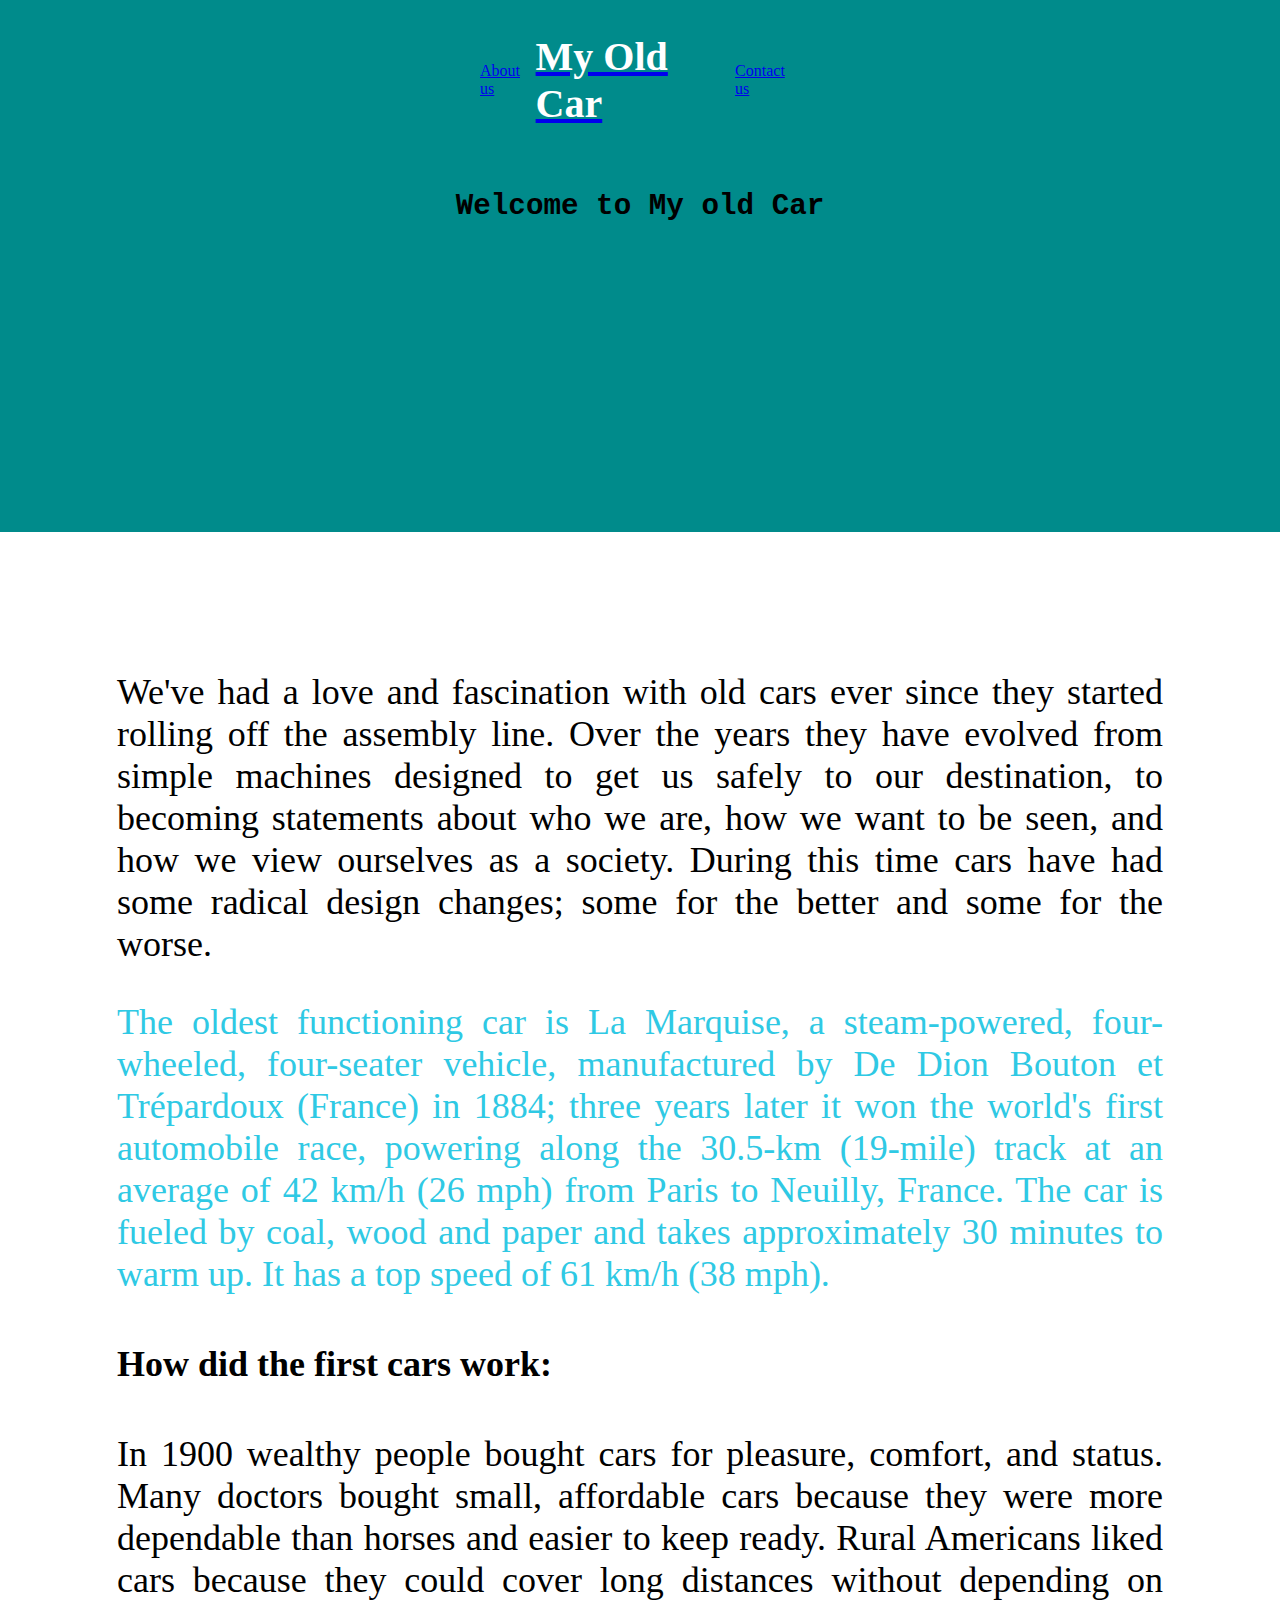
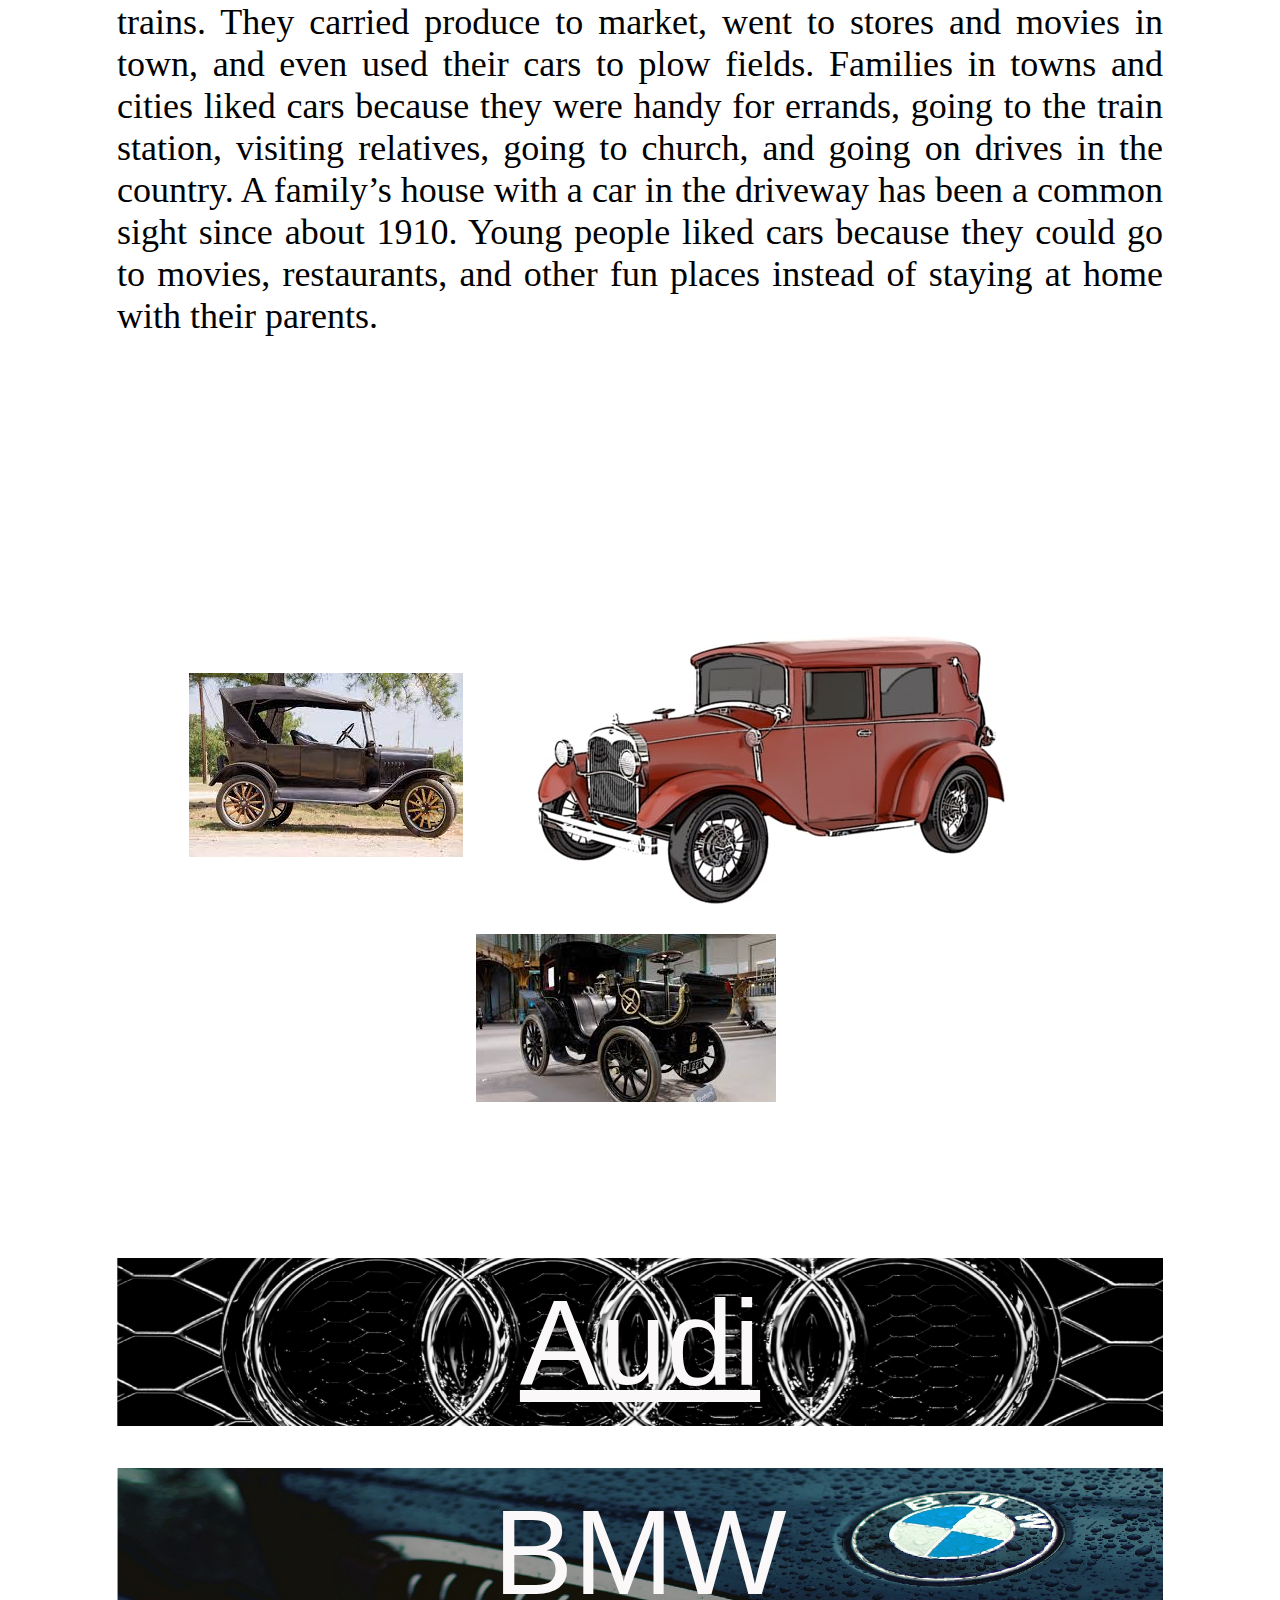
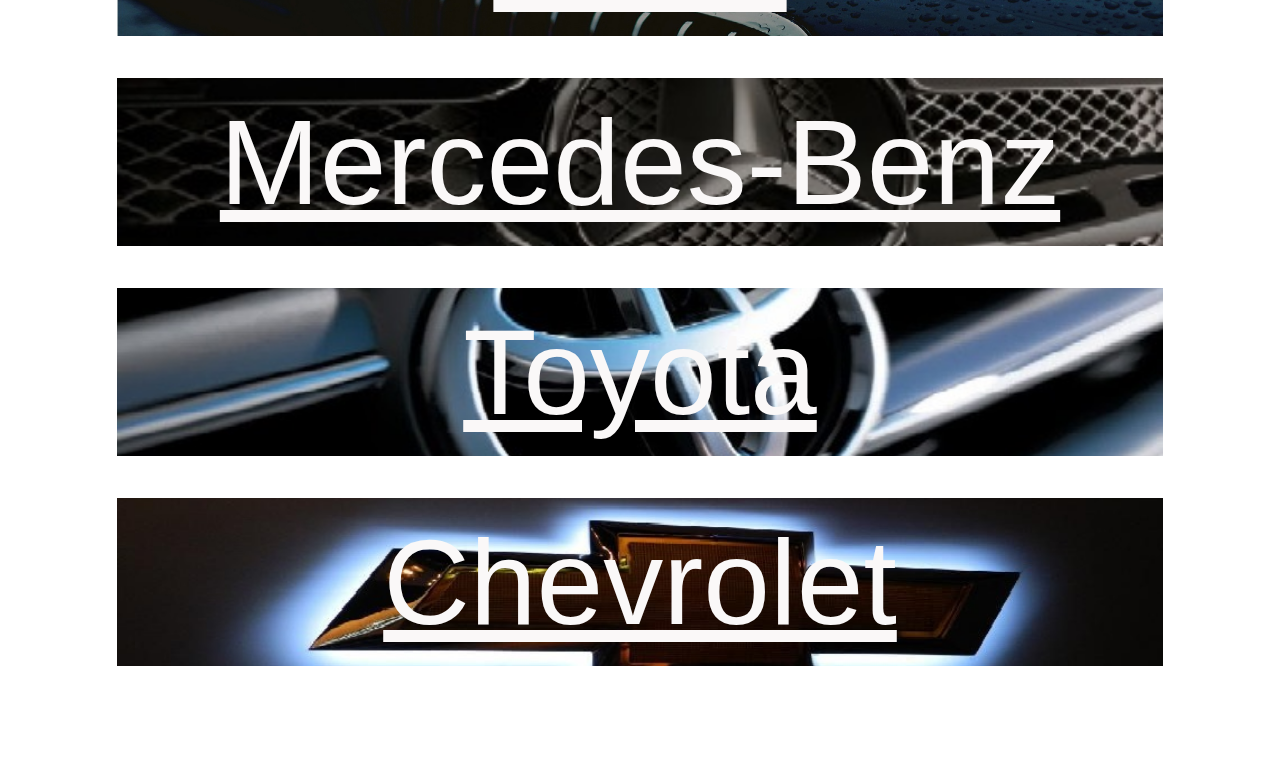
<file: index.html>
<!DOCTYPE html>
<html lang="en">
<head>
    <meta charset="UTF-8">
    <meta http-equiv="X-UA-Compatible" content="IE=edge">
    <meta name="viewport" content="width=device-width, initial-scale=1.0">
    <title>Old Car</title>
    <link rel="stylesheet" href="style.css">
</head>
<body>
    <div id="navbarcentre">
        <div class="navbar"><a href="page5.html" alt="About us" target="_blank">About us</a>
        <a href="index.html" alt="mainpage" target="_blank"><h2>My Old Car</h2> </a>    
        <a href="page6.html" alt="Contact us" target="_blank">Contact us</a>
        </div>
        <div class="welcometext"><h3>Welcome to My old Car</h3></div>

    </div>
    
    <div>
        <div class="allcontent">
        <p>We've had a love and fascination with old cars ever since they started rolling off the assembly line. Over the years they have evolved from simple machines designed to get us safely to our destination, to becoming statements about who we are, how we want to be seen, and how we view ourselves as a society. During this time cars have had some radical design changes; some for the better and some for the worse.</p>
        <P class="greentext">The oldest functioning car is La Marquise, a steam-powered, four-wheeled, four-seater vehicle, manufactured by De Dion Bouton et Trépardoux (France) in 1884; three years later it won the world's first automobile race, powering along the 30.5-km (19-mile) track at an average of 42 km/h (26 mph) from Paris to Neuilly, France. The car is fueled by coal, wood and paper and takes approximately 30 minutes to warm up. It has a top speed of 61 km/h (38 mph).

        </P>
        <h4>How did the first cars work:</h4>
        <p>
        In 1900 wealthy people bought cars for pleasure, comfort, and status. Many doctors bought small, affordable cars because they were more dependable than horses and easier to keep ready. Rural Americans liked cars because they could cover long distances without depending on trains. They carried produce to market, went to stores and movies in town, and even used their cars to plow fields. Families in towns and cities liked cars because they were handy for errands, going to the train station, visiting relatives, going to church, and going on drives in the country. A family’s house with a car in the driveway has been a common sight since about 1910. Young people liked cars because they could go to movies, restaurants, and other fun places instead of staying at home with their parents.

        </p>
        </div>
        <br>
        <!-- <p> <a href="https://www.google.com/" target="_blank"> These</a> cars made  -->
        <div class="imgcontent">
        <br>
        <img src="car1.jpeg" > <img src="car2.jpg"> <img src="car3.jpeg" >
        </div>
        <div class="allcontent">
            <div class="container">
                <div>
                    <a class="box audi" href="Audi.html" alt="Audi" target="_blank">Audi</a>
                </div>
                 <br>
                <div>
                    <a class="box bmw" href="bmw.html" alt="BMW" target="_blank">BMW</a>
                </div>
                 <br>
                <div>
                    <a class="box benz" href="benz.html" alt="benz" target="_blank">Mercedes-Benz</a>
                </div>
                 <br>
                <div>
                    <a class="box toyota" href="toyota.html" alt="toyota" target="_blank">Toyota</a>
                </div>
                 <br>
                <div>
                    <a class="box chevrolet" href="chevrolet.html" alt="chevrolet" target="_blank">Chevrolet</a>
                </div>

            </div>
        </div>
    

    
    </div>

           
</body>
</html>
</file>
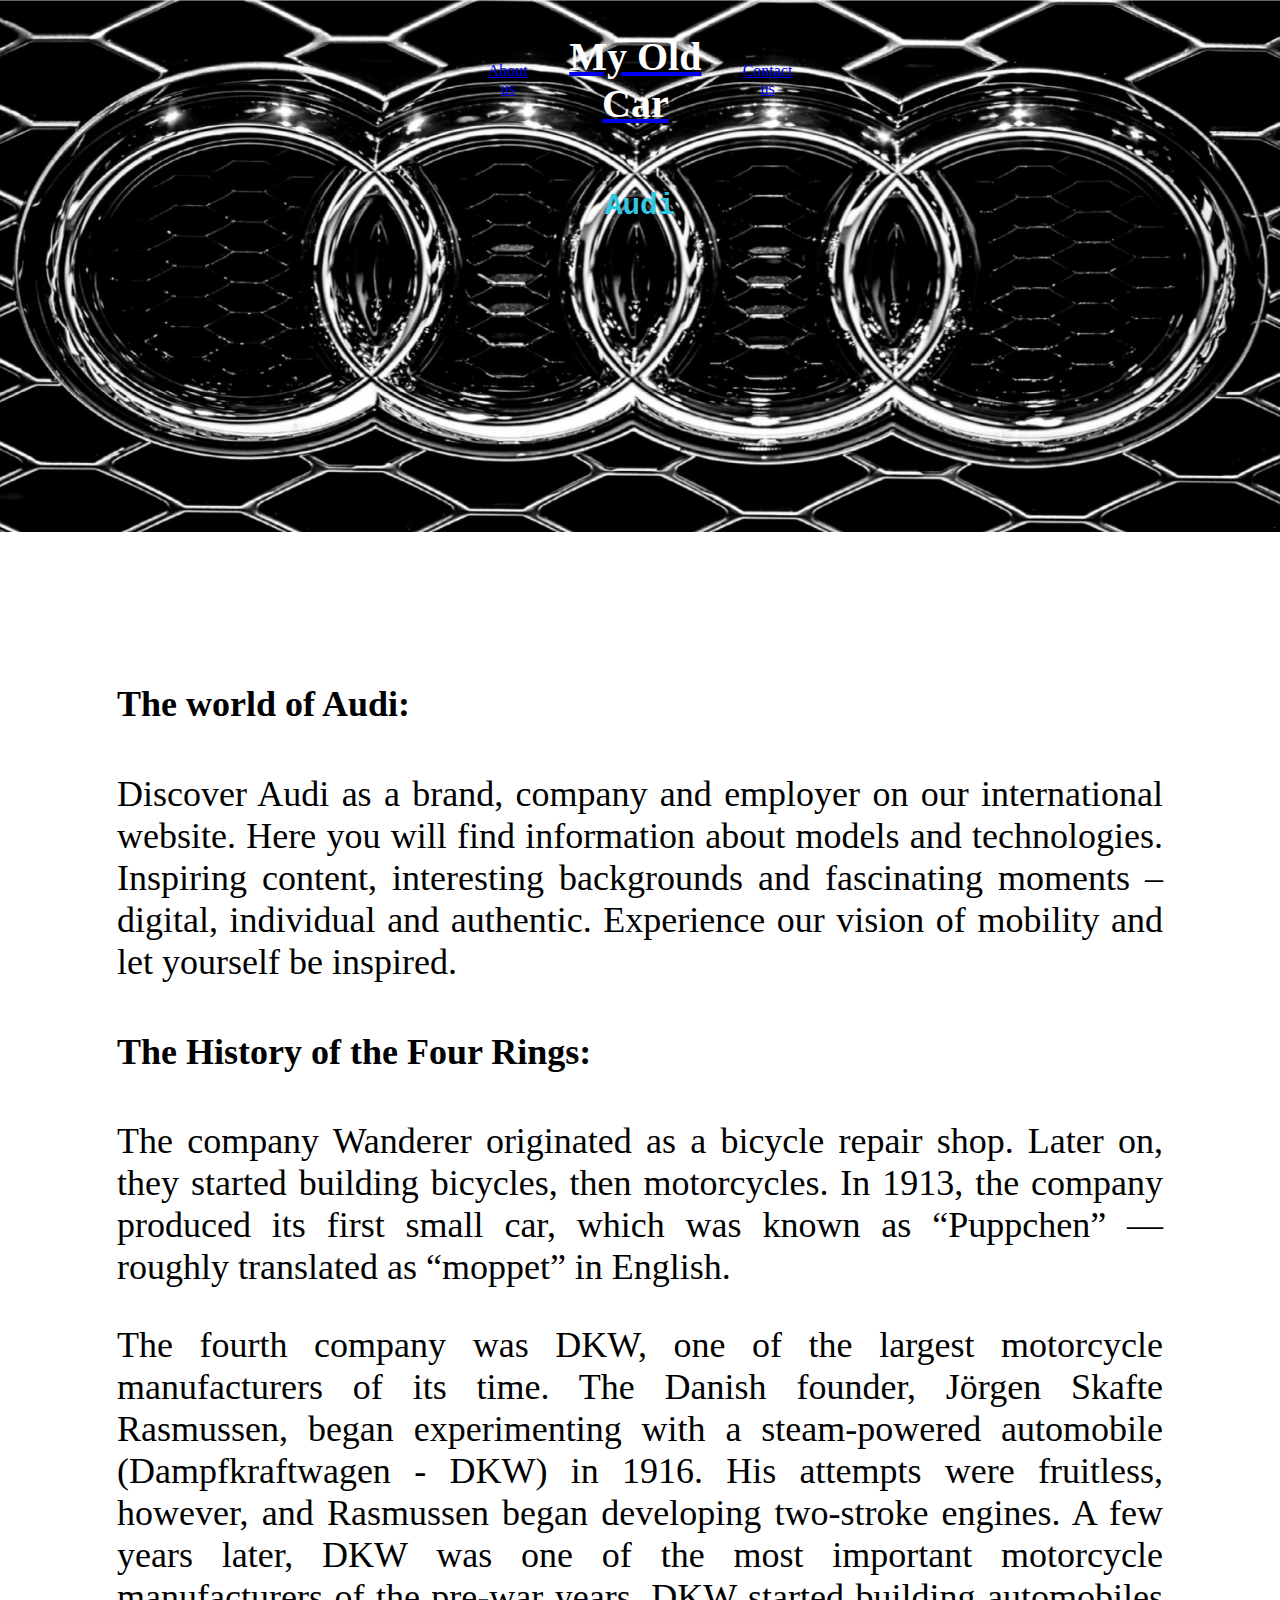
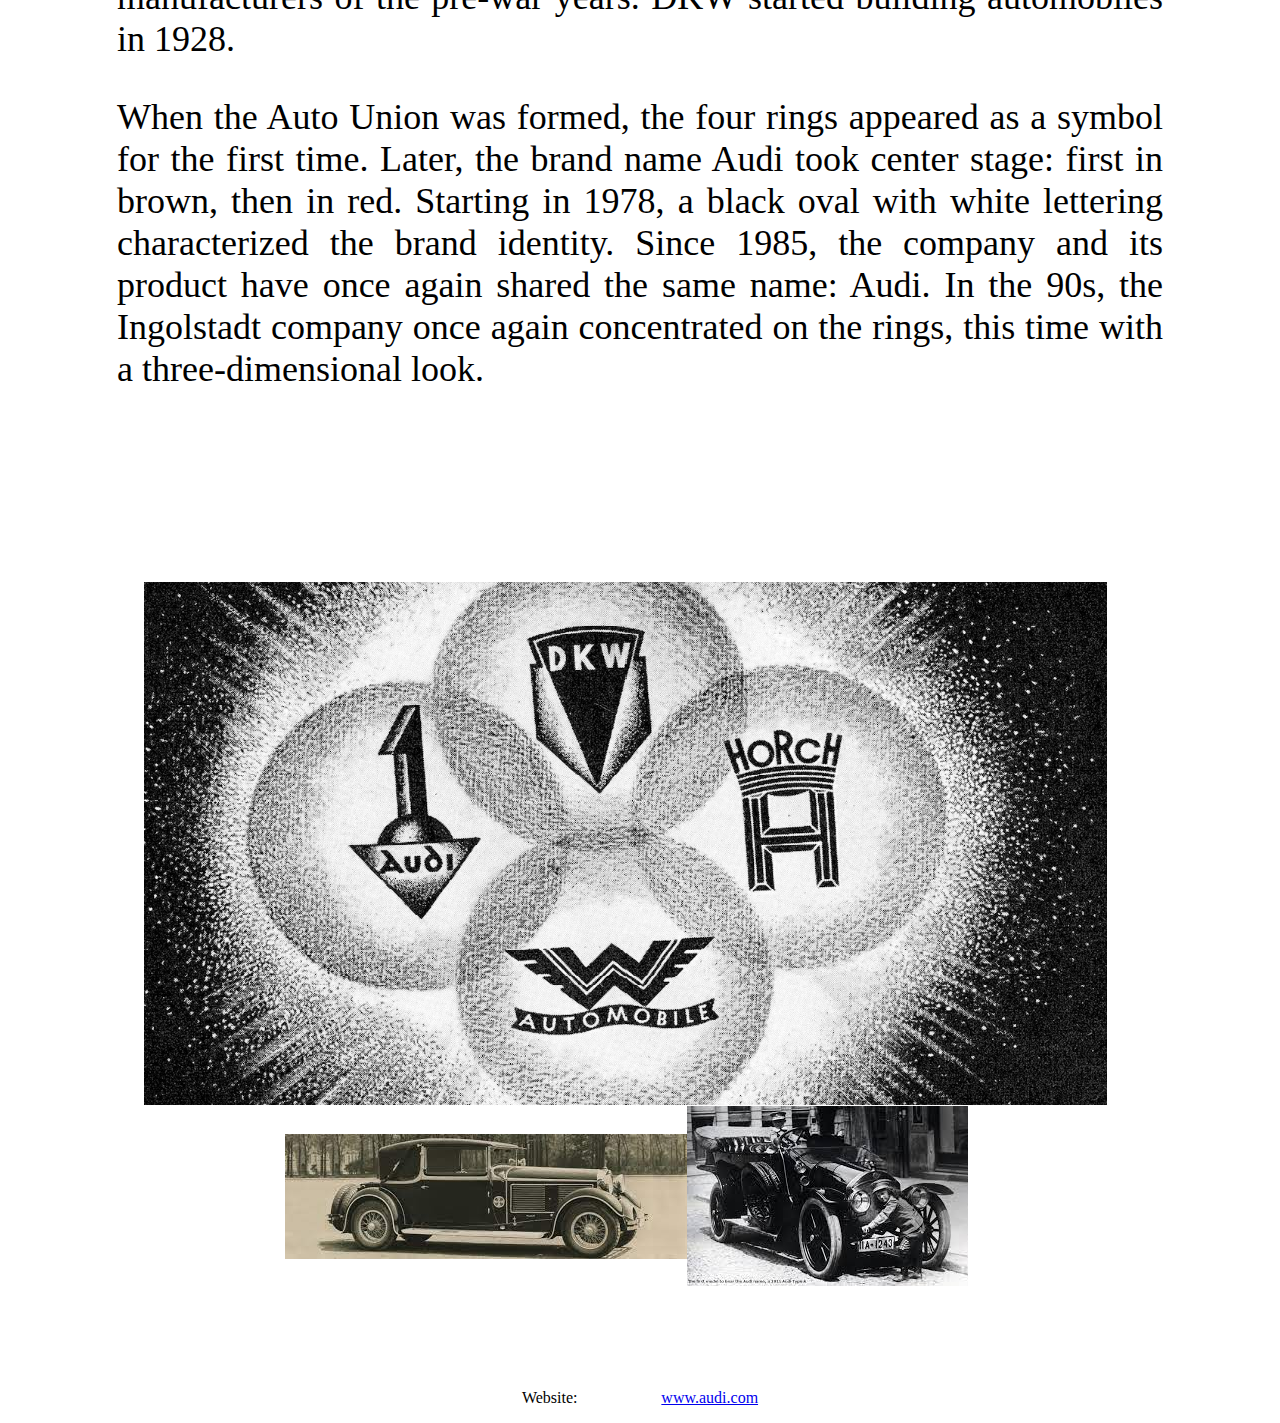
<file: Audi.html>
<!DOCTYPE html>
<html lang="en">
<head>
    <meta charset="UTF-8">
    <meta http-equiv="X-UA-Compatible" content="IE=edge">
    <meta name="viewport" content="width=device-width, initial-scale=1.0">
    <title>Old Car-Audi</title>
    <link rel="stylesheet" href="style.css">
</head>
<body>
    <div id="navbarcentre" class="audi">
        <div class="navbar"><a href="page5.html" alt="About us" target="_blank">About us</a>
        <a href="index.html" alt="mainpage" target="_blank"><h2>My Old Car</h2> </a>        
        <a href="page6.html" alt="Contact us" target="_blank">Contact us</a>
        </div>
        <div class="welcometext greentext"><h3>Audi</h3></div>

    </div>
    <div class="allcontent">
        <p><h4> The world of Audi: </h4></p>
        <p>Discover Audi as a brand, company and employer on our international website. Here you will find information about models and technologies. Inspiring content, interesting backgrounds and fascinating moments – digital, individual and authentic. Experience our vision of mobility and let yourself be inspired.
        </p>
        <p><h4> The History of the Four Rings: </h4></p>
        <p>
        The company Wanderer originated as a bicycle repair shop. Later on, they started building bicycles, then motorcycles. In 1913, the company produced its first small car, which was known as “Puppchen” — roughly translated as “moppet” in English.</p>
        <p>The fourth company was DKW, one of the largest motorcycle manufacturers of its time. The Danish founder, Jörgen Skafte Rasmussen, began experimenting with a steam-powered automobile (Dampfkraftwagen - DKW) in 1916. His attempts were fruitless, however, and Rasmussen began developing two-stroke engines. A few years later, DKW was one of the most important motorcycle manufacturers of the pre-war years. DKW started building automobiles in 1928.</p>
        <p>When the Auto Union was formed, the four rings appeared as a symbol for the first time. Later, the brand name Audi took center stage: first in brown, then in red. Starting in 1978, a black oval with white lettering characterized the brand identity. Since 1985, the company and its product have once again shared the same name: Audi. In the 90s, the Ingolstadt company once again concentrated on the rings, this time with a three-dimensional look.</p>

    </div>
    <div class="imgcontent">
        <img src="Audi.four brands.jpg" >
        <img src="audi old1.jpeg" > <img src="audi old2.jpeg">
    </div>
    
    <p class="navbar">
        Website:<a href="https://www.audi.com/" target="_blank">www.audi.com</a>
    </p>
    
    
</body>
</html>
</file>
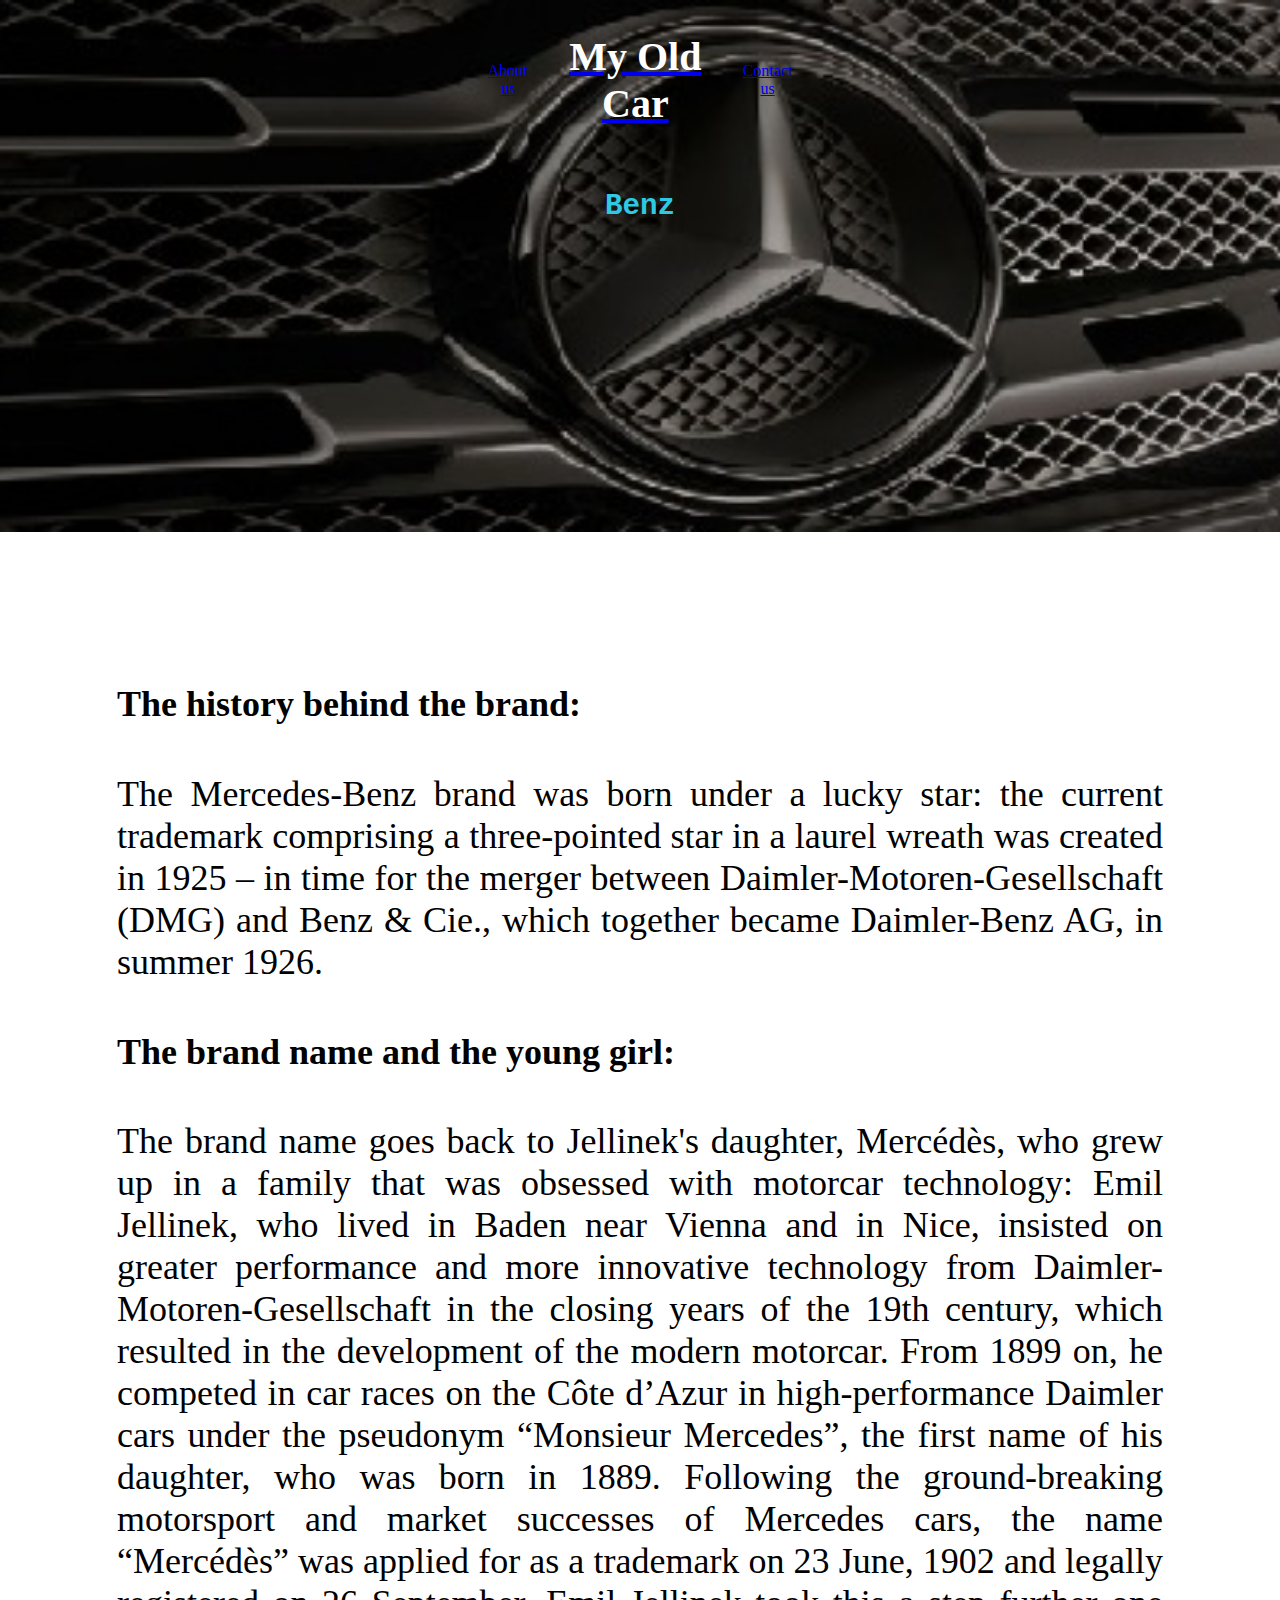
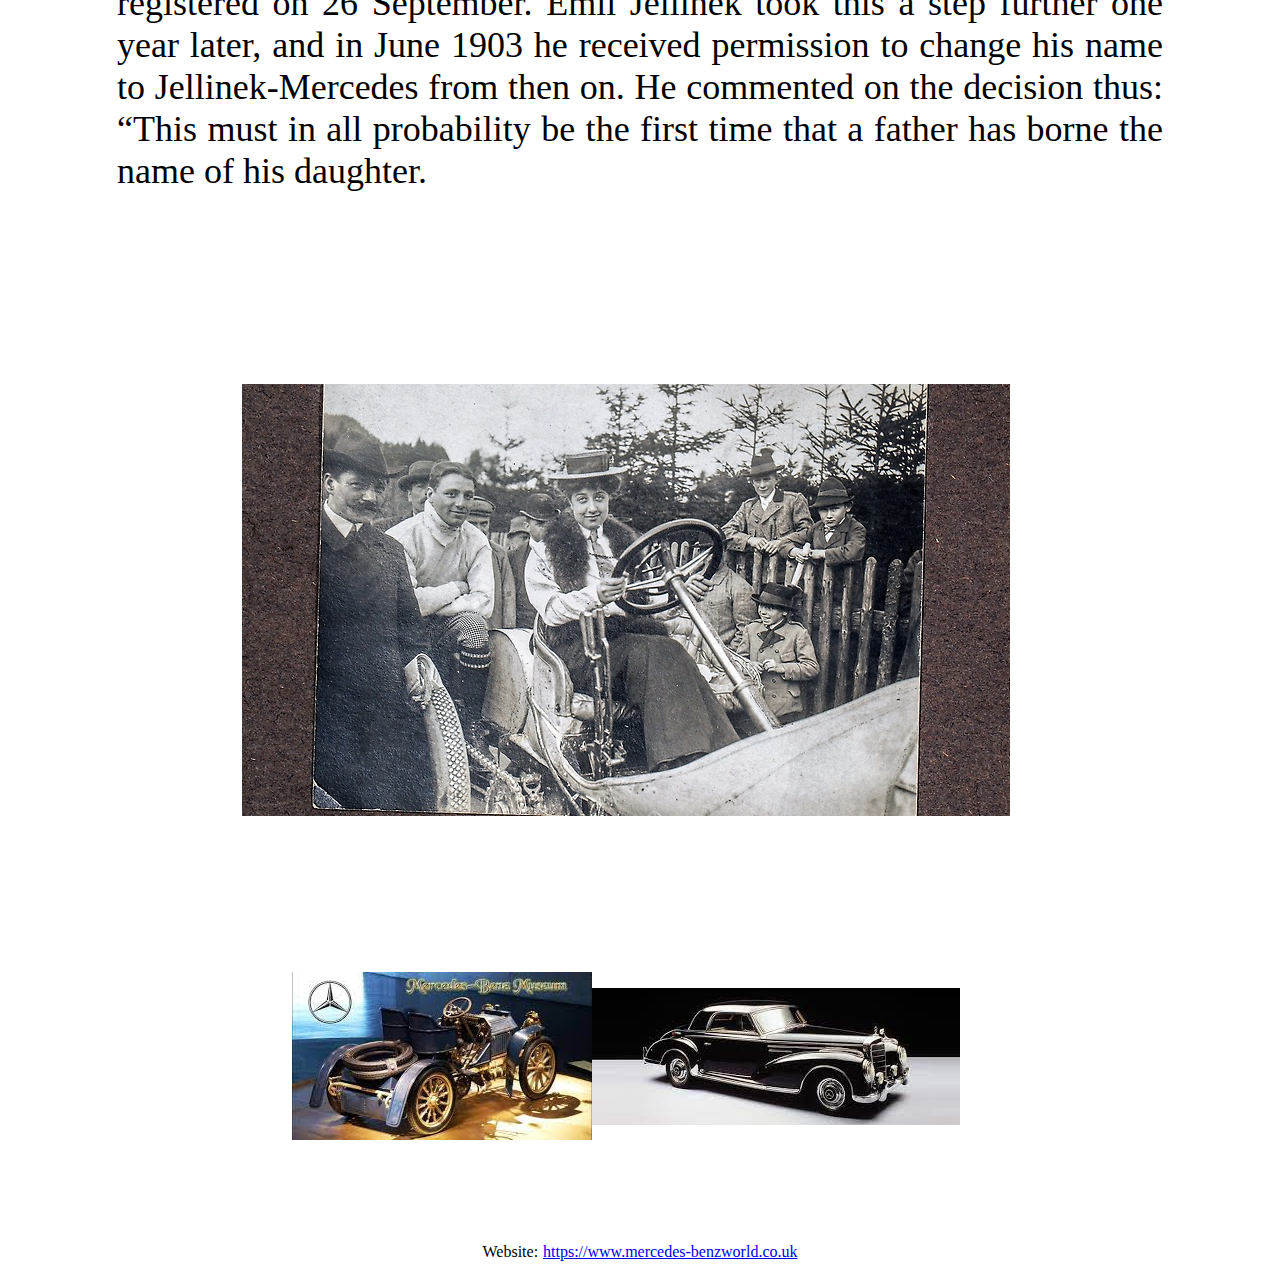
<file: benz.html>
<!DOCTYPE html>
<html lang="en">
<head>
    <meta charset="UTF-8">
    <meta http-equiv="X-UA-Compatible" content="IE=edge">
    <meta name="viewport" content="width=device-width, initial-scale=1.0">
    <title>Old Car-Benz</title>
    <link rel="stylesheet" href="style.css">
</head>
<body>
    <div id="navbarcentre" class="benz">
        <div class="navbar"><a href="page5.html" alt="About us" target="_blank">About us</a>
        <a href="index.html" alt="mainpage" target="_blank"><h2>My Old Car</h2> </a>        
        <a href="page6.html" alt="Contact us" target="_blank">Contact us</a>
        </div>
        <div class="welcometext greentext"><h3>Benz</h3></div>

    </div>
    <div class="allcontent">
        <p><h4>The history behind the brand: </h4></p>
        <p>The Mercedes-Benz brand was born under a lucky star: the current trademark comprising a three-pointed star in a laurel wreath was created in 1925 – in time for the merger between Daimler-Motoren-Gesellschaft (DMG) and Benz & Cie., which together became Daimler-Benz AG, in summer 1926.
        </p>
        <p><h4> The brand name and the young girl: </h4></p>
        <p>
            The brand name goes back to Jellinek's daughter, Mercédès, who grew up in a family that was obsessed with motorcar technology: Emil Jellinek, who lived in Baden near Vienna and in Nice, insisted on greater performance and more innovative technology from Daimler-Motoren-Gesellschaft in the closing years of the 19th century, which resulted in the development of the modern motorcar. From 1899 on, he competed in car races on the Côte d’Azur in high-performance Daimler cars under the pseudonym “Monsieur Mercedes”, the first name of his daughter, who was born in 1889.
            Following the ground-breaking motorsport and market successes of Mercedes cars, the name “Mercédès” was applied for as a trademark on 23 June, 1902 and legally registered on 26 September. Emil Jellinek took this a step further one year later, and in June 1903 he received permission to change his name to Jellinek-Mercedes from then on. He commented on the decision thus: “This must in all probability be the first time that a father has borne the name of his daughter.</p>
        

    </div>
    <div class="imgcontent">
        <img src="Benz old3.jpeg" > <br></div>
    <div class="imgcontent">
        <img src="Benz old1.jpeg" >
        <img src="Benz old2.jpeg" > 
    </div>
    
    <p class="navbar">
        Website:<a href="https://www.mercedes-benzworld.co.uk/" target="_blank">https://www.mercedes-benzworld.co.uk</a>
    </p>
</body>
</html>
</file>
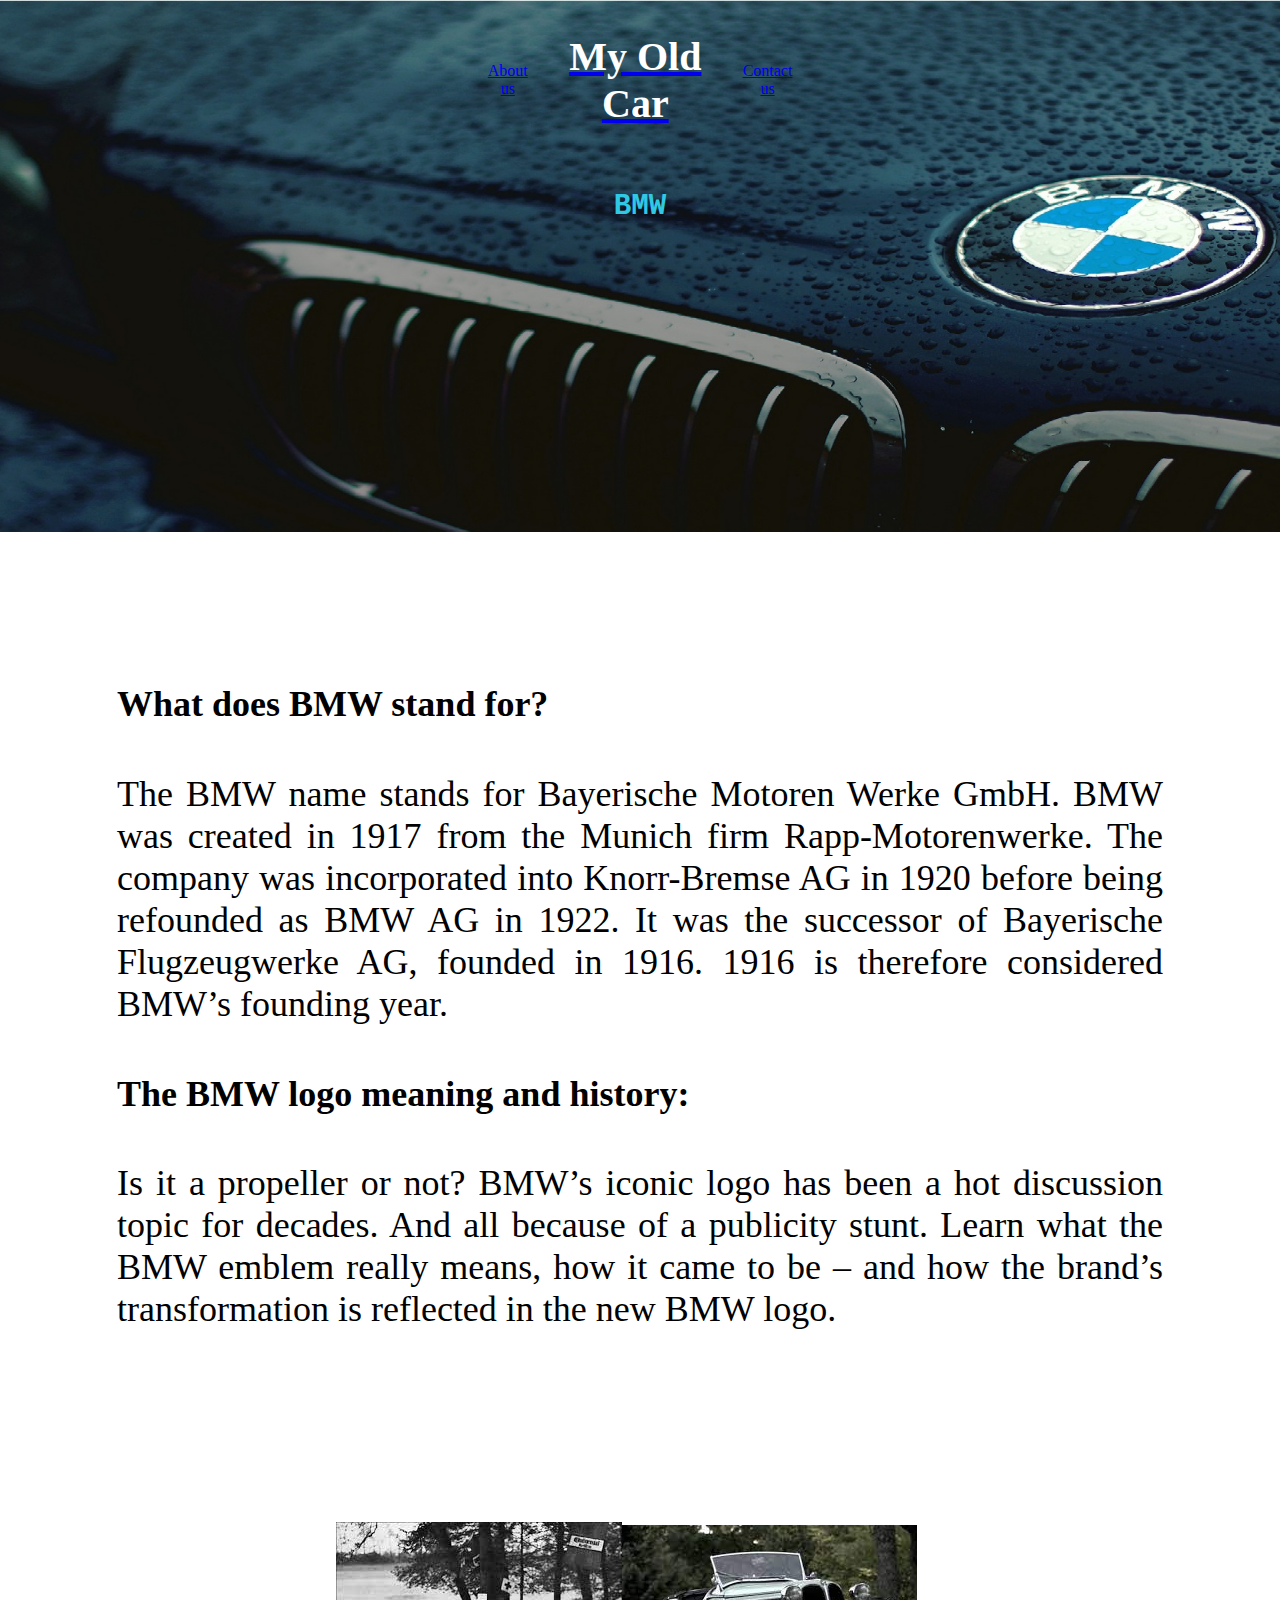
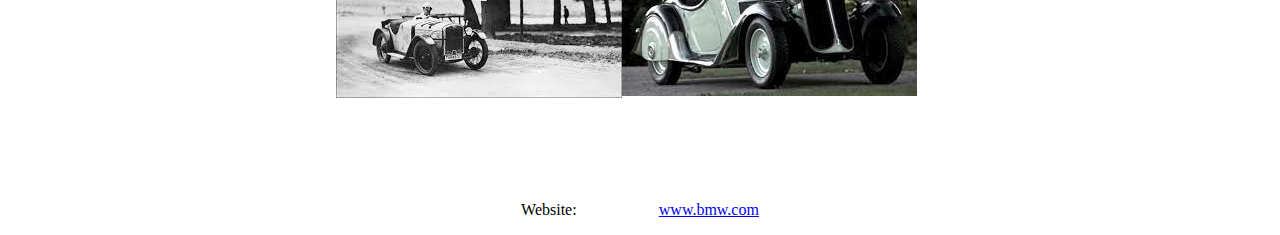
<file: bmw.html>
<!DOCTYPE html>
<html lang="en">
<head>
    <meta charset="UTF-8">
    <meta http-equiv="X-UA-Compatible" content="IE=edge">
    <meta name="viewport" content="width=device-width, initial-scale=1.0">
    <title>Old Car-BMW</title>
    <link rel="stylesheet" href="style.css">
</head>
<body>
    <div id="navbarcentre" class="bmw">
        <div class="navbar"><a href="page5.html" alt="About us" target="_blank">About us</a>
        <a href="index.html" alt="mainpage" target="_blank"><h2>My Old Car</h2> </a>         
        <a href="page6.html" alt="Contact us" target="_blank">Contact us</a>
        </div>
        <div class="welcometext greentext"><h3>BMW</h3></div>

    </div>
    <div class="allcontent">
        <p><h4>What does BMW stand for? </h4></p>
        <p>The BMW name stands for Bayerische Motoren Werke GmbH. BMW was created in 1917 from the Munich firm      Rapp-Motorenwerke. The company was incorporated into Knorr-Bremse AG in 1920 before being refounded as BMW AG in 1922. It was the successor of Bayerische Flugzeugwerke AG, founded in 1916. 1916 is therefore considered BMW’s founding year.
        </p>
        <p><h4> The BMW logo meaning and history: </h4></p>
        <p>
        Is it a propeller or not? BMW’s iconic logo has been a hot discussion topic for decades. And all because of a publicity stunt. Learn what the BMW emblem really means, how it came to be – and how the brand’s transformation is reflected in the new BMW logo.</p>
        

    </div>
    <div class="imgcontent">
        <img src="bmw old 1.jpeg" >
        <img src="bmw old 2.jpeg" > 
    </div>
    
    <p class="navbar">
        Website:<a href="https://www.bmw.com/" target="_blank">www.bmw.com</a>
    </p>
    
</body>
</html>
</file>
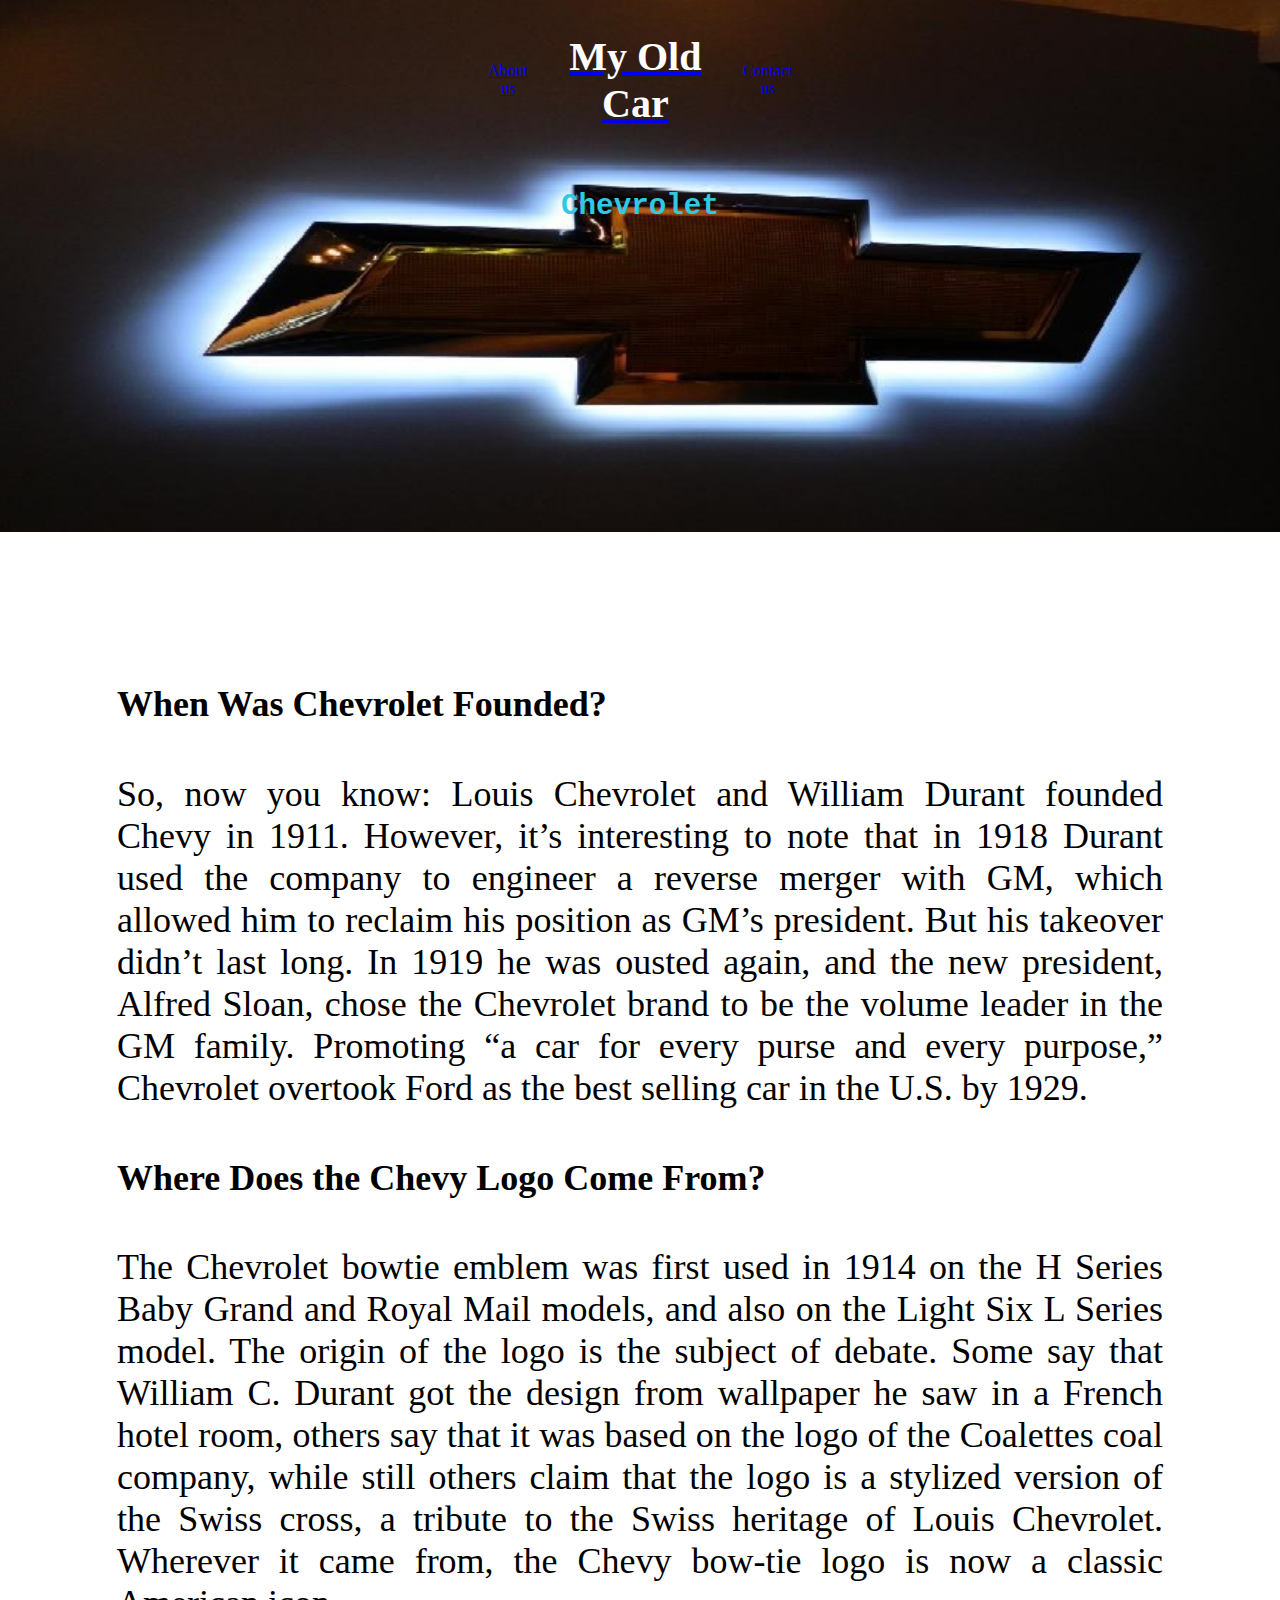
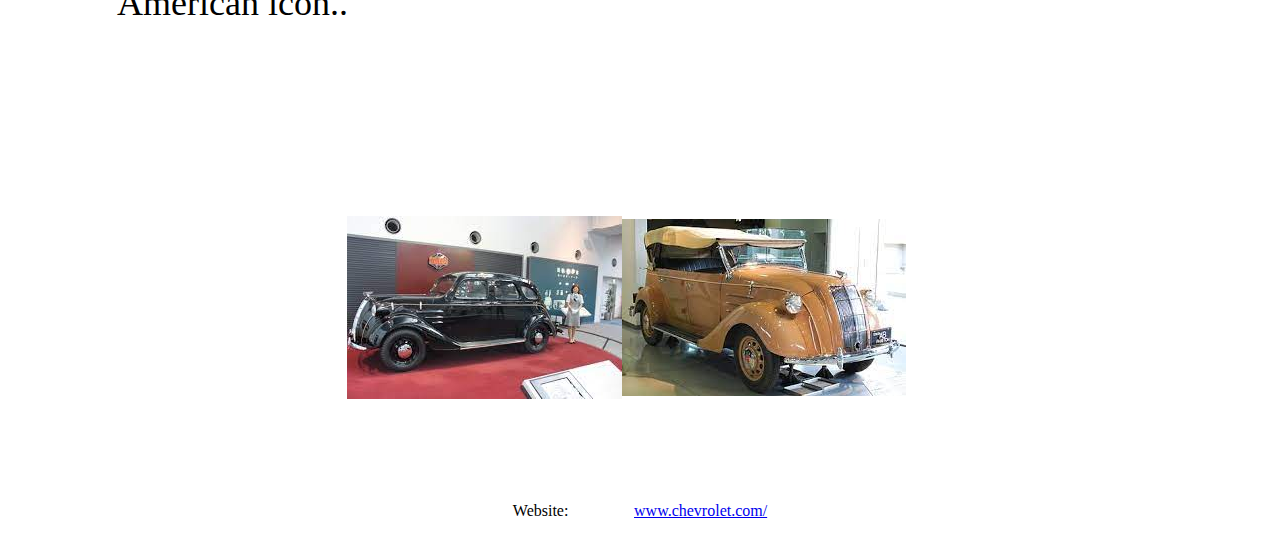
<file: chevrolet.html>
<!DOCTYPE html>
<html lang="en">
<head>
    <meta charset="UTF-8">
    <meta http-equiv="X-UA-Compatible" content="IE=edge">
    <meta name="viewport" content="width=device-width, initial-scale=1.0">
    <title>Old Car-Chevrolet</title>
    <link rel="stylesheet" href="style.css">
</head>
<body>
    <div id="navbarcentre" class="chevrolet">
        <div class="navbar"><a href="page5.html" alt="About us" target="_blank">About us</a>
        <a href="index.html" alt="mainpage" target="_blank"><h2>My Old Car</h2> </a>         
        <a href="page6.html" alt="Contact us" target="_blank">Contact us</a>
        </div>
        <div class="welcometext greentext"><h3>Chevrolet</h3></div>

    </div>
    <div class="allcontent">
        <p><h4> When Was Chevrolet Founded? </h4></p>
        <p>So, now you know: Louis Chevrolet and William Durant founded Chevy in 1911. However, it’s interesting to note that in 1918 Durant used the company to engineer a reverse merger with GM, which allowed him to reclaim his position as GM’s president. But his takeover didn’t last long. In 1919 he was ousted again, and the new president, Alfred Sloan, chose the Chevrolet brand to be the volume leader in the GM family. Promoting “a car for every purse and every purpose,” Chevrolet overtook Ford as the best selling car in the U.S. by 1929.

        </p>
        <p><h4>Where Does the Chevy Logo Come From? </h4></p>
        <p>
        The Chevrolet bowtie emblem was first used in 1914 on the H Series Baby Grand and Royal Mail models, and also on the Light Six L Series model. The origin of the logo is the subject of debate. Some say that William C. Durant got the design from wallpaper he saw in a French hotel room, others say that it was based on the logo of the Coalettes coal company, while still others claim that the logo is a stylized version of the Swiss cross, a tribute to the Swiss heritage of Louis Chevrolet. Wherever it came from, the Chevy bow-tie logo is now a classic American icon..</p>

    </div>
    <div class="imgcontent">
        <img src="toyota old 1.jpeg" >
        <img src="toyota old 2.jpeg" >
    </div>
    
    <p class="navbar">
        Website:<a href="https://www.chevrolet.com/" target="_blank">www.chevrolet.com/</a>
    </p>
    
    
</body>
</html>
</file>
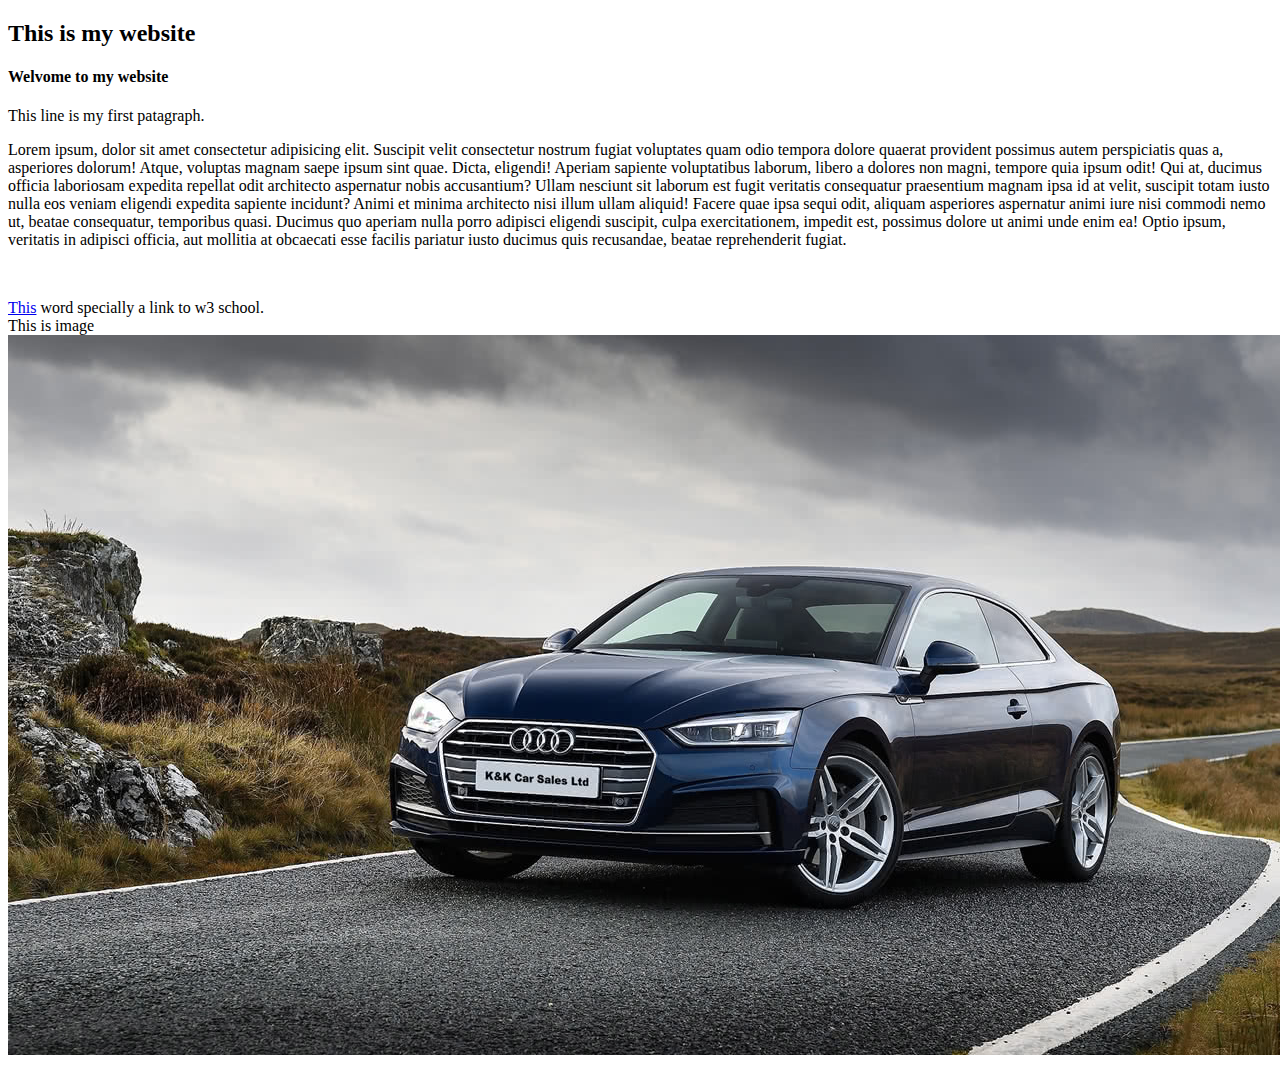
<file: page3.html>
<!DOCTYPE html>
<html lang="en">
<head>
    <meta charset="UTF-8">
    <meta http-equiv="X-UA-Compatible" content="IE=edge">
    <meta name="viewport" content="width=device-width, initial-scale=1.0">
    <title>My website</title>
</head>
<body>
    <div>
        <h2>This is my website</h2>
        <h4>Welvome to my website</h4>
    </div>
    <div>
        <p>This line is my first patagraph.</p>
        <p>Lorem ipsum, dolor sit amet consectetur adipisicing elit. Suscipit velit consectetur nostrum fugiat voluptates quam odio tempora dolore quaerat provident possimus autem perspiciatis quas a, asperiores dolorum! Atque, voluptas magnam saepe ipsum sint quae. Dicta, eligendi! Aperiam sapiente voluptatibus laborum, libero a dolores non magni, tempore quia ipsum odit! Qui at, ducimus officia laboriosam expedita repellat odit architecto aspernatur nobis accusantium? Ullam nesciunt sit laborum est fugit veritatis consequatur praesentium magnam ipsa id at velit, suscipit totam iusto nulla eos veniam eligendi expedita sapiente incidunt? Animi et minima architecto nisi illum ullam aliquid! Facere quae ipsa sequi odit, aliquam asperiores aspernatur animi iure nisi commodi nemo ut, beatae consequatur, temporibus quasi. Ducimus quo aperiam nulla porro adipisci eligendi suscipit, culpa exercitationem, impedit est, possimus dolore ut animi unde enim ea! Optio ipsum, veritatis in adipisci officia, aut mollitia at obcaecati esse facilis pariatur iusto ducimus quis recusandae, beatae reprehenderit fugiat.</p>
        <br>
        <p> <a href="https://www.google.com/" target="_blank"> This</a> word specially a link to w3 school.
        <br>
        This is image
        <br>
        <img src="car.jpg" alt="A happy dioasoaur"> </p>
    

    
    </div>


           
</body>
</html>
</file>
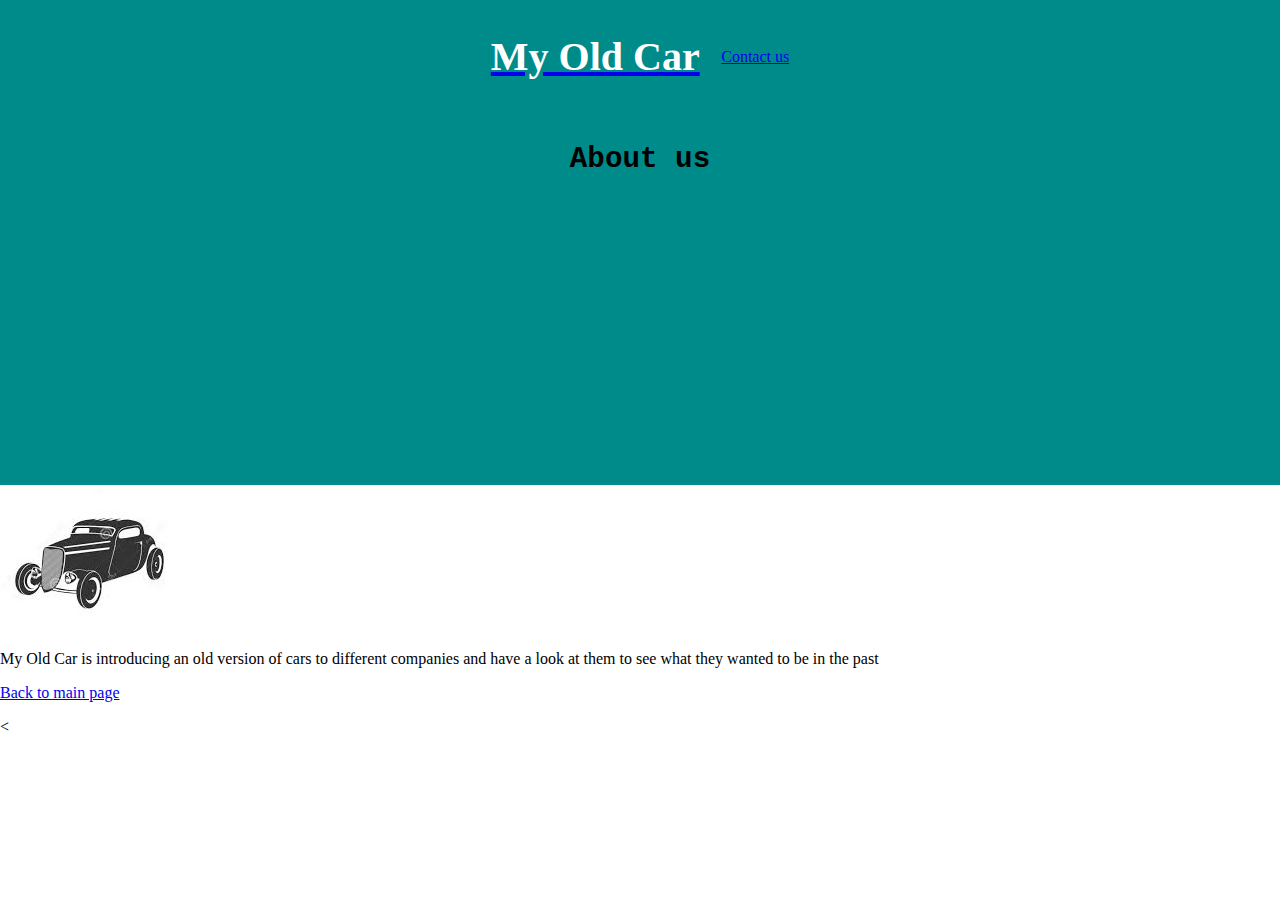
<file: page5.html>
<!DOCTYPE html>
<html lang="en">
<head>
    <meta charset="UTF-8">
    <meta http-equiv="X-UA-Compatible" content="IE=edge">
    <meta name="viewport" content="width=device-width, initial-scale=1.0">
    <title>My Old Car-about us</title>
    <link rel="stylesheet" href="style.css">
</head>
<body>
    <div id="navbarcentre">
        <div class="navbar">
        <a href="index.html" alt="mainpage" target="_blank"><h2> My Old Car</h2></a>       
        <a href="page6.html" alt="Contact us" target="_blank">Contact us</a>
        </div>
        <div class="welcometext"><h3>About us</h3></div>

    </div>

    <div>
        <a href="index.html"><img src="Logo.jpeg"> </a>
        <p>   My Old Car is introducing an old version of cars to different companies and have a look at them to see what they wanted to be in the past</p>
        <p>
            
    <a href="index.html">   Back to main page</a>

    
    </div>

    <
           
</body>
</html>
</file>
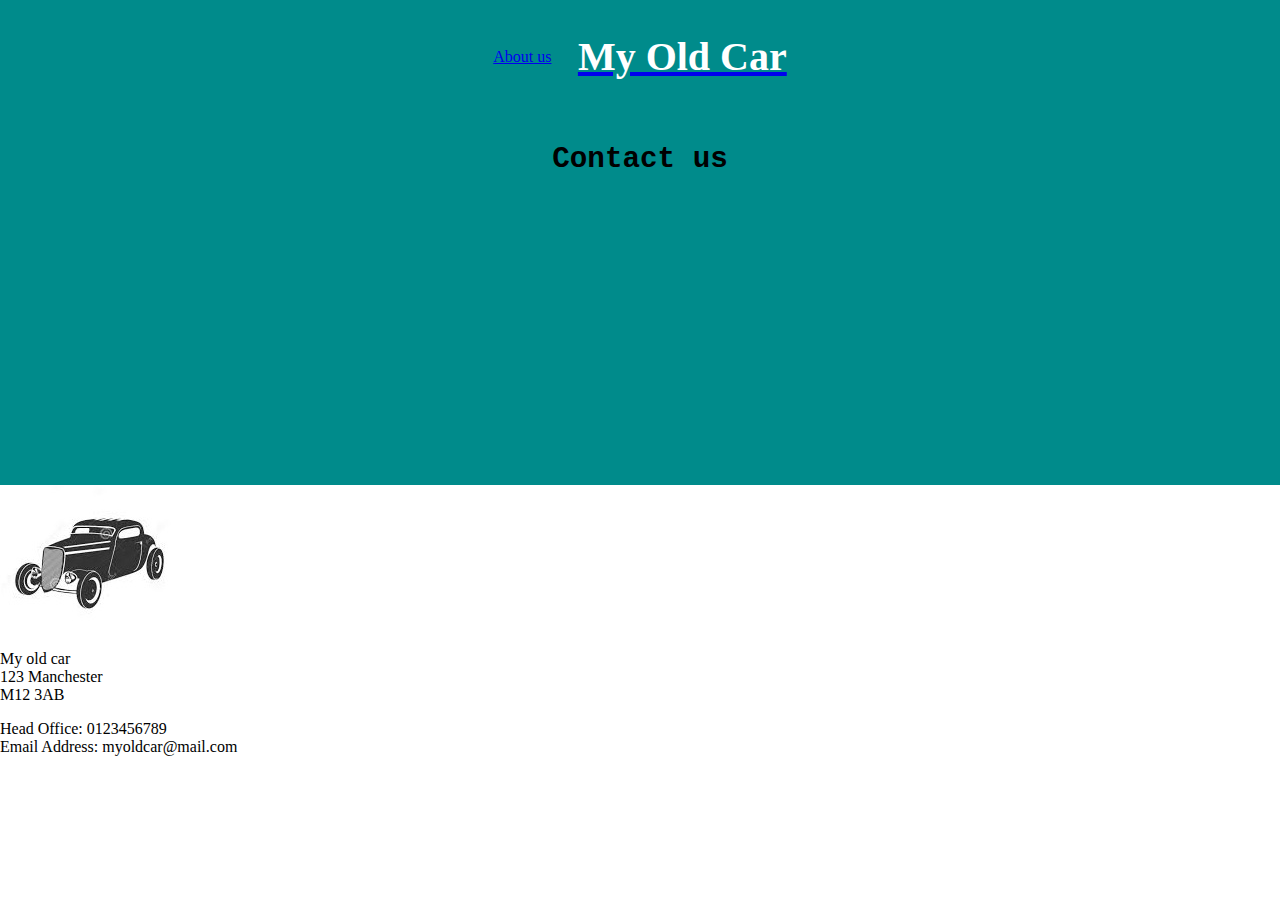
<file: page6.html>
<!DOCTYPE html>
<html lang="en">
<head>
    <meta charset="UTF-8">
    <meta http-equiv="X-UA-Compatible" content="IE=edge">
    <meta name="viewport" content="width=device-width, initial-scale=1.0">
    <title>My Old Car-Contact us</title>
    <link rel="stylesheet" href="style.css">
</head>
<body>
    <div id="navbarcentre">
        <div class="navbar">
        <a href="page5.html" alt="About us" target="_blank">About us</a>
        <a href="index.html" alt="mainpage" target="_blank"><h2> My Old Car</h2></a>     
        </div>
        <div class="welcometext"><h3>Contact us</h3></div>

    </div>
    <div>
        <a href="index.html"><img src="Logo.jpeg"> </a>
        <p>My old car<br>
        123 Manchester<br>
        M12 3AB </p>
    <p>Head Office: 0123456789 <br>
        Email Address: myoldcar@mail.com
    </p>
       
          
    </div>


           
</body>
</html>
</file>
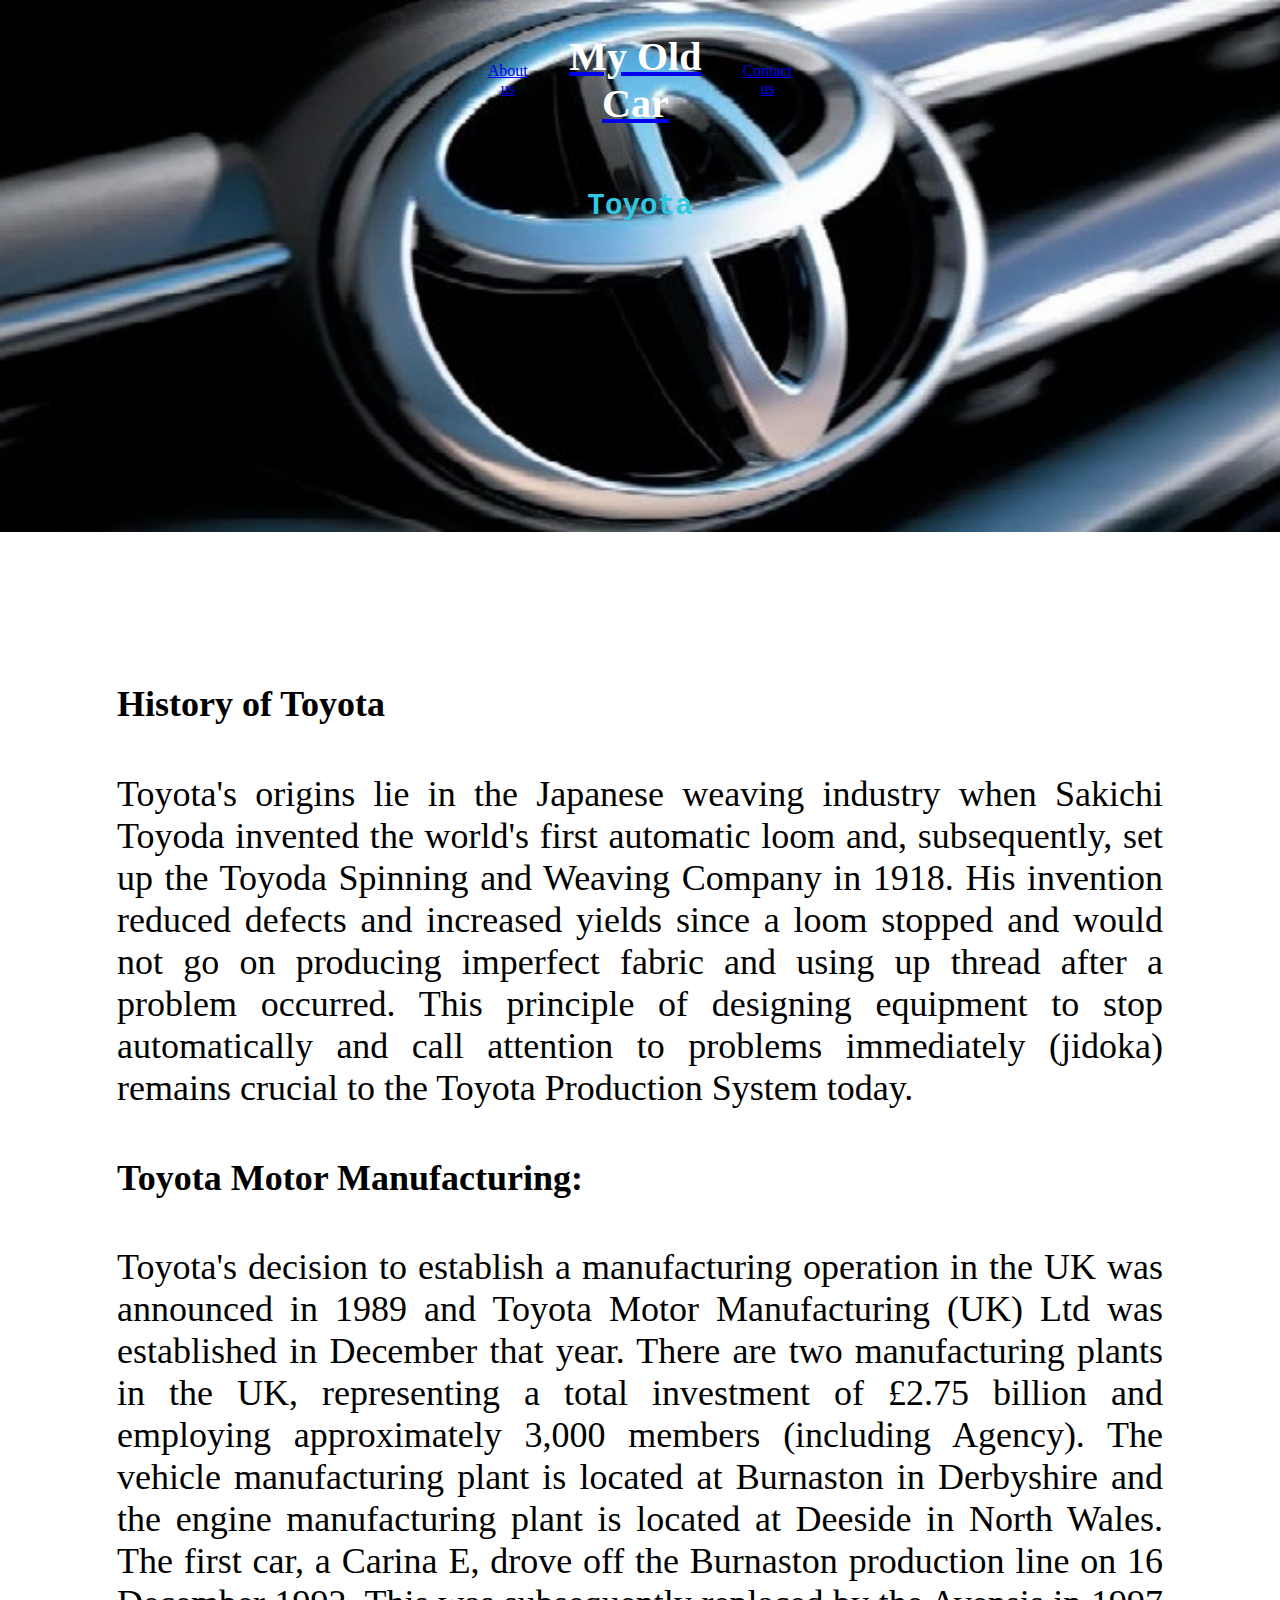
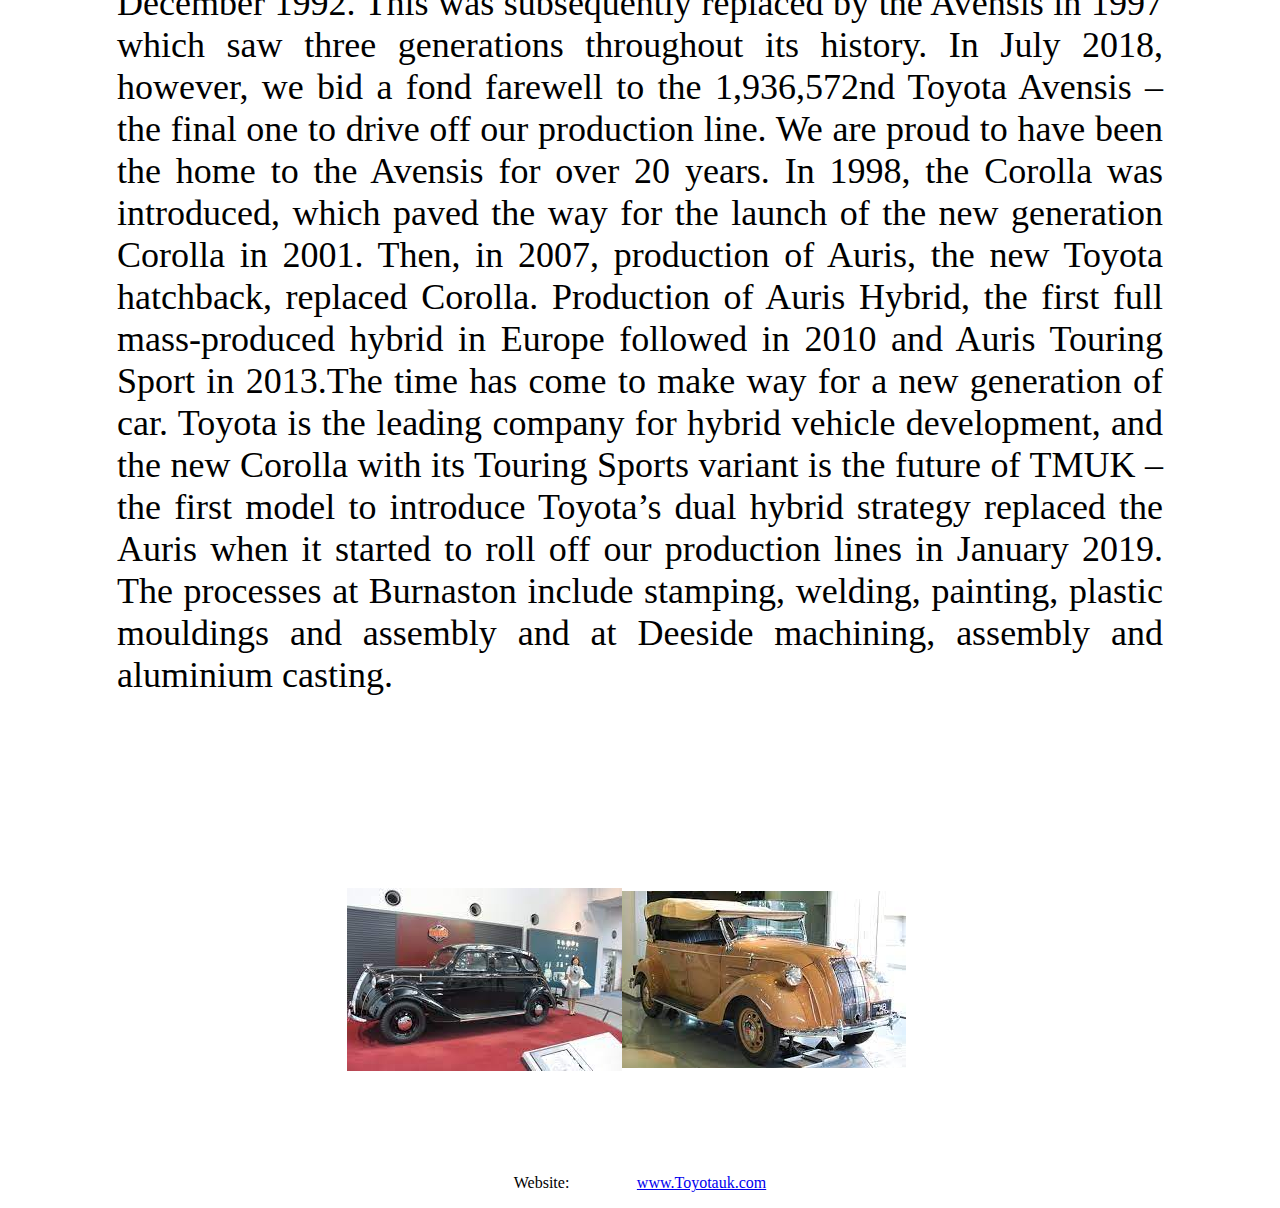
<file: toyota.html>
<!DOCTYPE html>
<html lang="en">
<head>
    <meta charset="UTF-8">
    <meta http-equiv="X-UA-Compatible" content="IE=edge">
    <meta name="viewport" content="width=device-width, initial-scale=1.0">
    <title>Old Car-Toyota</title>
    <link rel="stylesheet" href="style.css">
</head>
<body>
    <div id="navbarcentre" class="toyota">
        <div class="navbar"><a href="page5.html" alt="About us" target="_blank">About us</a>
        <a href="index.html" alt="mainpage" target="_blank"><h2>My Old Car</h2> </a>         
        <a href="page6.html" alt="Contact us" target="_blank">Contact us</a>
        </div>
        <div class="welcometext greentext"><h3>Toyota</h3></div>

    </div>
    <div class="allcontent">
        <p><h4> History of Toyota </h4></p>
        <p>Toyota's origins lie in the Japanese weaving industry when Sakichi Toyoda invented the world's first automatic loom and, subsequently, set up the Toyoda Spinning and Weaving Company in 1918. His invention reduced defects and increased yields since a loom stopped and would not go on producing imperfect fabric and using up thread after a problem occurred. This principle of designing equipment to stop automatically and call attention to problems immediately (jidoka) remains crucial to the Toyota Production System today.

        </p>
        <p><h4> Toyota Motor Manufacturing: </h4></p>
        <p>
            Toyota's decision to establish a manufacturing operation in the UK was announced in 1989 and Toyota Motor Manufacturing (UK) Ltd was established in December that year.
            There are two manufacturing plants in the UK, representing a total investment of £2.75 billion and employing approximately 3,000 members (including Agency).  The vehicle manufacturing plant is located at Burnaston in Derbyshire and the engine manufacturing plant is located at Deeside in North Wales.    
            The first car, a Carina E, drove off the Burnaston production line on 16 December 1992.  This was subsequently replaced by the Avensis in 1997 which saw three generations throughout its history. In July 2018, however, we bid a fond farewell to the 1,936,572nd Toyota Avensis – the final one to drive off our production line.  We are proud to have been the home to the Avensis for over 20 years.          
            In 1998, the Corolla was introduced, which paved the way for the launch of the new generation Corolla in 2001.  Then, in 2007, production of Auris, the new Toyota hatchback, replaced Corolla.  Production of Auris Hybrid, the first full mass-produced hybrid in Europe followed in 2010 and Auris Touring Sport in 2013.The time has come to make way for a new generation of car. Toyota is the leading company for hybrid vehicle development, and the new Corolla with its Touring Sports variant is the future of TMUK – the first model to introduce Toyota’s dual hybrid strategy replaced the Auris when it started to roll off our production lines in January 2019.
            
            The processes at Burnaston include stamping, welding, painting, plastic mouldings and assembly and at Deeside machining, assembly and aluminium casting.</p>

    </div>
    <div class="imgcontent">
        <img src="toyota old 1.jpeg" >
        <img src="toyota old 2.jpeg" >
    </div>
    
    <p class="navbar">
        Website:<a href="https://www.toyotauk.com/" target="_blank">www.Toyotauk.com</a>
    </p>
    
    
</body>
</html>
</file>
<file: style.css>
body{
    background-color:white;
    margin:0px;
}

h2{
    color: #ffffff;

}
p{
    color:black;
}
h2{
    text-shadow: 50%;
    font-size: 40px;
}

.greentext{
    color:rgb(47, 201, 228);
}

.whitetext{
    color: rgb(255, 255, 255);
}


.centretext{
    text-align: center;

}
.navbarleft{
    background-color: darkcyan;
    height: 90px;
    text-align: left;
}
#navbarcentre{
    background-color: darkcyan;
    /* height: 100%; 
    width: 100%; */
}

.audi{
    background-image: url(Audi.logo.jpg);
    background-repeat: no-repeat;
    background-size:cover;
    background-position:center;
    text-align:center;
    display: flex;
    justify-content: center;
    flex-direction: column;
}
.benz{

    background-image: url(benz.logo.jpg);
    background-repeat: no-repeat;
    background-size:cover;
    background-position:center;
    text-align: center;
    display: flex;
    justify-content: center;
    flex-direction: column;
}
.bmw{

    background-image: url(Bmw.logo.jpg);
    background-repeat: no-repeat;
    background-size:cover;
    background-position:center;
    text-align: center;
    display: flex;
    justify-content: center;
    flex-direction: column;

}
.chevrolet{
    background-image: url(Chevrolet.logo.jpg);
    background-repeat: no-repeat;
    background-size:cover;
    background-position:center;
    text-align: center;
    display: flex;
    justify-content: center;
    flex-direction: column;

}
.toyota{
    background-image: url(Toyota.logo.jpg);
    background-repeat: no-repeat;
    background-size:cover;
    background-position:center;
    text-align: center;
    display: flex;
    justify-content: center;
    flex-direction: column;
}
.navbar{
    display: flex;
    align-items: center;
    justify-content: space-around;
    flex-direction: row;
    width: 25%;
    margin-left: auto;
    margin-right: auto;
}
.navbarright{
    background-color: darkcyan;
    height: 90px;
    text-align:end;
}
/* .imgleft{
    margin-left: auto;
    margin-right: 30px;
    display: block;
    width: 20%;
    flex-direction: row;

    
} */

/* .imgright{
    margin-right:auto ;
    margin-left: 30px;
    width: 20%;
    display: block;
    
} */
.allcontent{
    background-color: white;
    font-family: 'Times New Roman', Times, serif;
    font-size: 36px;
    width: 90%;
    padding: 50px;
    border:solid;
    border-color:#ffffff;
    margin: 50px;
    margin-left: auto;
    margin-right: auto;
    text-align: justify;
}
.imgcontent{
    background-color: #ffffff;
    font-size: 36px;
    width: 90%;
    padding: 50px;
    border:solid;
    border-color:#ffffff;
    margin: 50px;
    display: flex;
    align-items: center;
    flex-direction: row;
    justify-content: center;
    flex-wrap: wrap;
}
.welcometext{
    text-align:center ;
    padding-bottom: 280px;
    font-family: 'Courier New', Courier, monospace;
    font-size: 25px;
}



.container {
    display: flex;
    min-height: 100vh;
    display: flex;
    min-height: 100vh;
    flex-direction: column;
    flex-wrap: nowrap;
    align-content: stretch;
    justify-content: space-evenly;
    align-items: stretch;
}

.box {
    color: rgb(250, 248, 248);
    font-size: 120px;
    font-family: 'Montserrat Alternates', sans-serif;
    text-align: center;
    padding: 15px;
       /*
    width: 400px;
    */
}
.box1 { background-image: url(Audi.logo.jpg);
       display: flex;
       justify-content: center;}
.box2 { background: #ff6348;
    display: flex;
    justify-content: center; }
.box3 { background: #ff7f50;
    display: flex;
    justify-content: center; }
.box4 { background: #ff4757;
    display: flex;
    justify-content: center; }
.box5 { background: #f1c40f;
    display: flex; 
    justify-content: center;}
    
*{
     box-sizing: border-box;}
</file>
